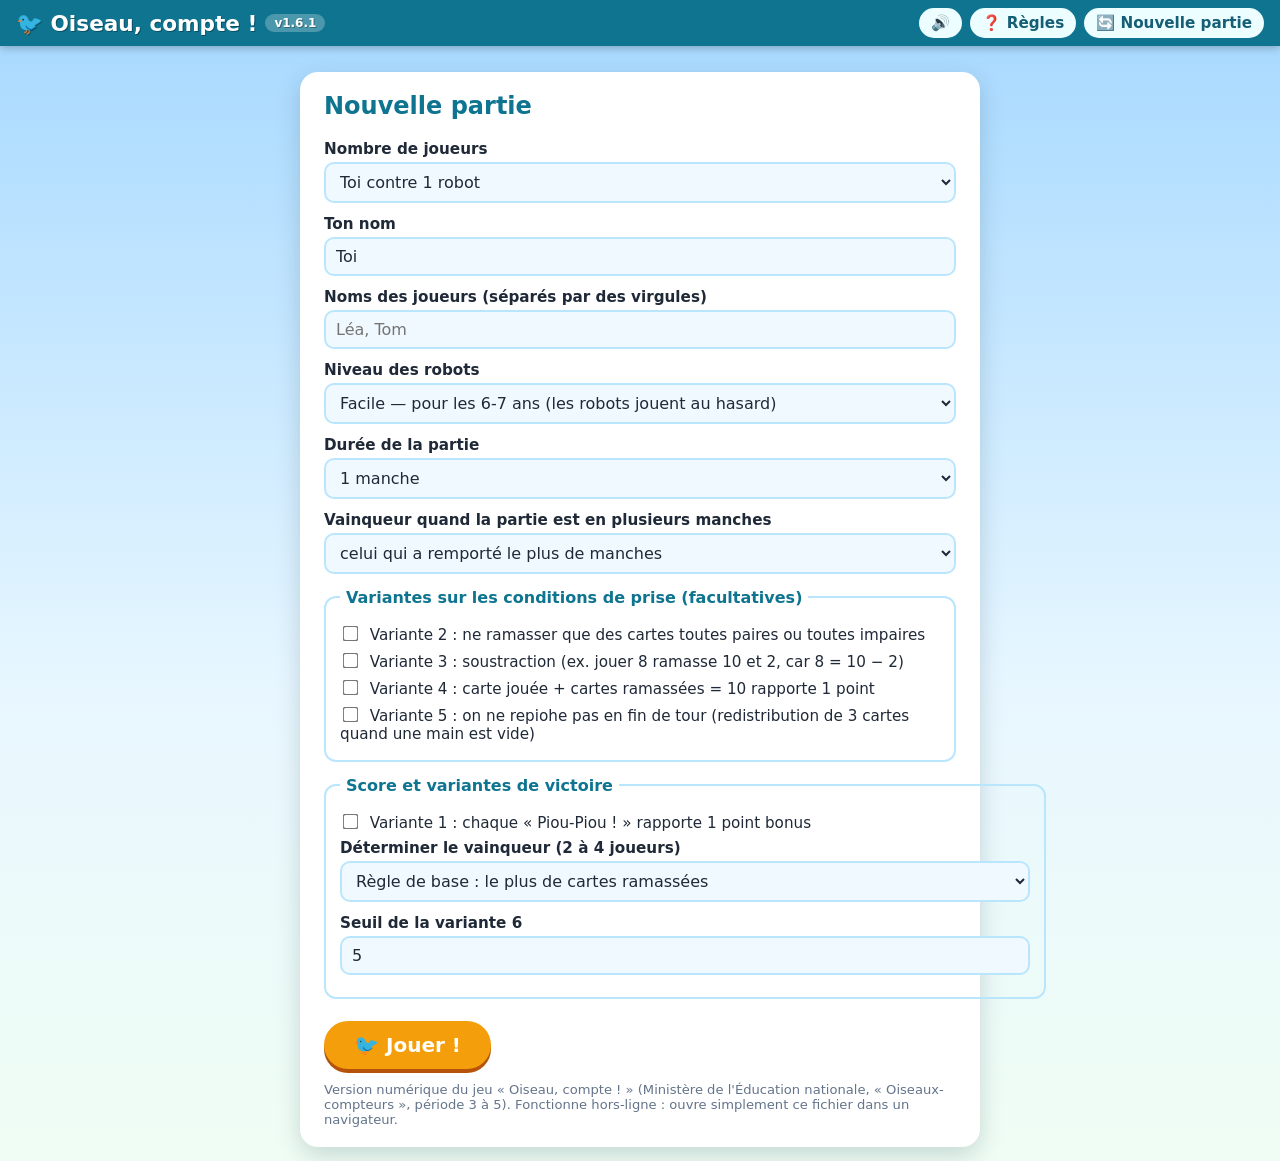
<file: index.html>
<!DOCTYPE html>
<html lang="fr">
<head>
<meta charset="utf-8">
<meta name="viewport" content="width=device-width, initial-scale=1">
<title>Oiseau, compte ! — version numérique</title>
<link rel="icon" href="data:image/svg+xml,%3Csvg xmlns='http://www.w3.org/2000/svg' viewBox='0 0 100 100'%3E%3Ctext y='.9em' font-size='90'%3E%F0%9F%90%A6%3C/text%3E%3C/svg%3E">
<link rel="stylesheet" href="style.css">
</head>
<body>

<header id="topbar">
  <h1>🐦 Oiseau, compte ! <span id="ver" class="ver"></span></h1>
  <div class="top-actions">
    <button id="btn-sound" class="chip-btn" title="Activer / couper le son">🔊</button>
    <button id="btn-rules" class="chip-btn" title="Afficher les règles du jeu">❓ Règles</button>
    <button id="btn-new" class="chip-btn" title="Retour au menu">🔄 Nouvelle partie</button>
  </div>
</header>

<main id="app">

  <!-- ============ Menu de configuration ============ -->
  <section id="screen-menu" class="screen">
    <div class="panel menu-panel">
      <h2>Nouvelle partie</h2>

      <div class="field">
        <label for="cfg-players">Nombre de joueurs</label>
        <select id="cfg-players">
          <option value="1">Solo — 1 joueur (défi « Piou-Piou ! »)</option>
          <option value="2" selected>Toi contre 1 robot</option>
          <option value="3">Toi contre 2 robots</option>
          <option value="4">Toi contre 3 robots</option>
          <option value="2h">2 joueurs humains sur cette tablette</option>
          <option value="3h">3 joueurs humains sur cette tablette</option>
          <option value="4h">4 joueurs humains sur cette tablette</option>
        </select>
      </div>

      <div class="field" id="field-name">
        <label for="cfg-name">Ton nom</label>
        <input id="cfg-name" type="text" value="Toi" maxlength="16" autocomplete="off">
      </div>

      <div class="field" id="field-names" hidden>
        <label for="cfg-names">Noms des joueurs (séparés par des virgules)</label>
        <input id="cfg-names" type="text" placeholder="Léa, Tom" autocomplete="off">
      </div>

      <div class="field" id="field-difficulty">
        <label for="cfg-difficulty">Niveau des robots</label>
        <select id="cfg-difficulty">
          <option value="easy" selected>Facile — pour les 6-7 ans (les robots jouent au hasard)</option>
          <option value="normal">Normal — les robots jouent le meilleur pli</option>
        </select>
      </div>

      <div class="field" id="field-rounds">
        <label for="cfg-rounds">Durée de la partie</label>
        <select id="cfg-rounds">
          <option value="1" selected>1 manche</option>
          <option value="3">3 manches</option>
          <option value="5">5 manches</option>
        </select>
      </div>

      <div class="field" id="field-matchmode">
        <label for="cfg-matchmode">Vainqueur quand la partie est en plusieurs manches</label>
        <select id="cfg-matchmode">
          <option value="manches" selected>celui qui a remporté le plus de manches</option>
          <option value="cumul">celui qui a le plus de points au total (cumul des manches)</option>
        </select>
      </div>

      <fieldset>
        <legend>Variantes sur les conditions de prise (facultatives)</legend>
        <label class="check"><input type="checkbox" id="v-parity"> Variante 2 : ne ramasser que des cartes toutes paires ou toutes impaires</label>
        <label class="check"><input type="checkbox" id="v-sub"> Variante 3 : soustraction (ex. jouer 8 ramasse 10 et 2, car 8 = 10 − 2)</label>
        <label class="check"><input type="checkbox" id="v-comp10"> Variante 4 : carte jouée + cartes ramassées = 10 rapporte 1 point</label>
        <label class="check"><input type="checkbox" id="v-nodraw"> Variante 5 : on ne repiohe pas en fin de tour (redistribution de 3 cartes quand une main est vide)</label>
      </fieldset>

      <fieldset>
        <legend>Score et variantes de victoire</legend>
        <label class="check"><input type="checkbox" id="v-pioupoint"> Variante 1 : chaque « Piou-Piou ! » rapporte 1 point bonus</label>
        <div class="field" id="field-scoring">
          <label for="cfg-scoring">Déterminer le vainqueur (2 à 4 joueurs)</label>
          <select id="cfg-scoring">
            <option value="cards" selected>Règle de base : le plus de cartes ramassées</option>
            <option value="le5">Variante 6 : le plus de cartes de valeur inférieure ou égale au seuil</option>
            <option value="piles10">Variante 7 : le plus de piles de cartes dont la somme vaut 10</option>
            <option value="sum">Variante 8 : la plus grande somme des valeurs ramassées</option>
            <option value="suite">Variante 9a : la plus grande suite (toutes couleurs confondues)</option>
            <option value="suiteMono">Variante 9b : la plus grande suite de cartes de même couleur</option>
            <option value="points10">Variante 10 : 1 point par paire de même valeur + 1 point par couleur majoritaire</option>
            <option value="pointsCarres">Variante 10 enrichie : 1 / 4 / 9 / 16 points (seule, paire, brelan, carré)</option>
          </select>
        </div>
        <div class="field" id="field-seuil" hidden>
          <label for="cfg-seuil">Seuil de la variante 6</label>
          <input id="cfg-seuil" type="number" min="1" max="10" value="5">
        </div>
      </fieldset>

      <button id="btn-play" class="big-btn">🐦 Jouer !</button>
      <p class="hint">Version numérique du jeu « Oiseau, compte ! » (Ministère de l'Éducation nationale, « Oiseaux-compteurs », période 3 à 5). Fonctionne hors-ligne : ouvre simplement ce fichier dans un navigateur.</p>
    </div>
  </section>

  <!-- ============ Écran de jeu ============ -->
  <section id="screen-game" class="screen" hidden>
    <div id="scorebar"></div>
    <div id="opponents"></div>
    <div id="table-area">
      <div id="pioche" title="La pioche"></div>
      <div id="voliere-wrap">
        <div class="voliere-label">La volière (cartes exposées au centre)</div>
        <div id="voliere"></div>
      </div>
    </div>
    <div id="message"></div>
    <div id="hand-wrap">
      <div id="pile-human" class="pile" title="Tes cartes ramassées"></div>
      <div class="hand-col">
        <div class="hand-label" id="hand-label">Ta main</div>
        <div id="hand"></div>
      </div>
    </div>
    <div id="log"></div>
  </section>

</main>

<!-- ============ Modale : règles ============ -->
<div id="modal-rules" class="modal" hidden>
  <div class="panel modal-panel">
    <h2>🐦 Règles du jeu « Oiseau, compte ! »</h2>
    <div id="rules-active"></div>
    <ol class="rules-list">
      <li><strong>Matériel :</strong> 40 cartes — les valeurs 1 à 10, chacune en 4 couleurs (bleu, jaune, orange, violet).</li>
      <li><strong>Mise en place :</strong> chaque joueur reçoit <strong>3 cartes</strong> en main ; <strong>4 cartes</strong> sont exposées au centre de la table : <strong>la volière</strong>. Le reste forme la pioche. Si 3 ou 4 cartes « 10 » sont exposées, on les remet dans la pioche, on mélange et on expose 4 nouvelles cartes.</li>
      <li><strong>Déroulement :</strong> à son tour, le joueur choisit une de ses 3 cartes pour <strong>faire un pli</strong> (ramasser des cartes de la volière) :
        <ul>
          <li>ramasser une carte exposée de <strong>valeur identique</strong> à la carte jouée (cette prise est <strong>prioritaire</strong>) ;</li>
          <li>ou ramasser des cartes exposées dont la <strong>somme des valeurs est égale</strong> à la valeur de la carte jouée.</li>
        </ul>
      </li>
      <li>Le pli réussi : les cartes ramassées + la carte jouée sont posées à côté du joueur. <strong>Si le joueur ramasse toutes les cartes de la volière, il dit « Piou-Piou ! »</strong></li>
      <li>Si aucun pli n'est possible, le joueur <strong>pose une de ses cartes</strong> dans la volière.</li>
      <li>En fin de tour, le joueur <strong>repiohe une carte</strong> pour avoir de nouveau 3 cartes en main. Si la volière est vide au début de son tour, le joueur suivant pose une carte au centre.</li>
      <li><strong>Fin de la manche :</strong> quand la pioche est épuisée, on joue jusqu'à ce que les mains soient vides. Les cartes restées dans la volière ne comptent pas.</li>
      <li><strong>Vainqueur :</strong> à 2-4 joueurs, celui qui a le plus de cartes (ou la variante de victoire choisie). En solo, le défi est de réaliser le plus de « Piou-Piou ! ».</li>
    </ol>
    <button class="big-btn" id="btn-close-rules">J'ai compris !</button>
  </div>
</div>

<!-- ============ Modale : fin de manche / de match ============ -->
<div id="modal-end" class="modal" hidden>
  <div class="panel modal-panel">
    <h2 id="end-title">Fin de la manche</h2>
    <div id="end-body"></div>
    <div id="end-buttons" class="end-buttons"></div>
  </div>
</div>

<div id="piou-banner" hidden></div>

<script src="engine.js"></script>
<script src="ui.js"></script>
</body>
</html>
</file>
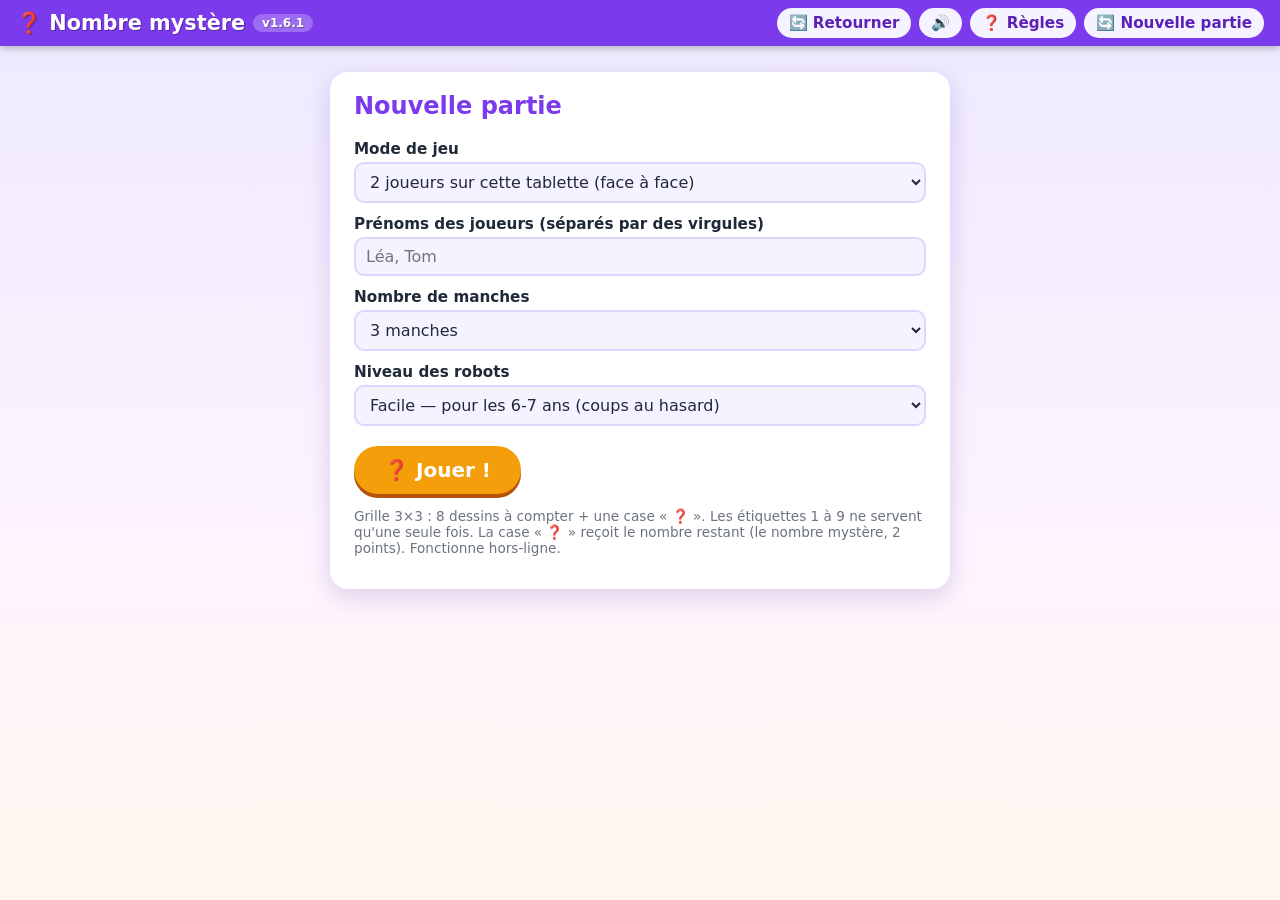
<file: nombre-mystere/index.html>
<!DOCTYPE html>
<html lang="fr">
<head>
<meta charset="utf-8">
<meta name="viewport" content="width=device-width, initial-scale=1, user-scalable=no">
<title>Nombre mystère — jeu à 2 sur une tablette</title>
<link rel="icon" href="data:image/svg+xml,%3Csvg xmlns='http://www.w3.org/2000/svg' viewBox='0 0 100 100'%3E%3Ctext y='.9em' font-size='90'%3E%E2%9D%93%3C/text%3E%3C/svg%3E">
<link rel="stylesheet" href="style.css">
</head>
<body>

<header id="topbar">
  <h1>❓ Nombre mystère <span id="ver" class="ver"></span></h1>
  <div class="top-actions">
    <button id="btn-flip" class="chip-btn" title="Retourner l'écran pour le joueur en face">🔄 Retourner</button>
    <button id="btn-sound" class="chip-btn" title="Activer / couper le son">🔊</button>
    <button id="btn-rules" class="chip-btn" title="Règles du jeu">❓ Règles</button>
    <button id="btn-new" class="chip-btn" title="Retour au menu">🔄 Nouvelle partie</button>
  </div>
</header>

<main id="app">

  <!-- ============ Menu ============ -->
  <section id="screen-menu" class="screen">
    <div class="panel menu-panel">
      <h2>Nouvelle partie</h2>

      <div class="field">
        <label for="cfg-mode">Mode de jeu</label>
        <select id="cfg-mode">
          <option value="2h" selected>2 joueurs sur cette tablette (face à face)</option>
          <option value="3h">3 joueurs sur cette tablette</option>
          <option value="4h">4 joueurs sur cette tablette</option>
          <option value="r2">Toi contre 1 robot</option>
          <option value="r3">Toi contre 2 robots</option>
          <option value="r4">Toi contre 3 robots</option>
        </select>
      </div>

      <div class="field" id="field-names" hidden>
        <label for="cfg-names">Prénoms des joueurs (séparés par des virgules)</label>
        <input id="cfg-names" type="text" placeholder="Léa, Tom" autocomplete="off">
      </div>

      <div class="field">
        <label for="cfg-rounds">Nombre de manches</label>
        <select id="cfg-rounds">
          <option value="1">1 manche</option>
          <option value="3" selected>3 manches</option>
          <option value="5">5 manches</option>
        </select>
      </div>

      <div class="field" id="field-difficulty" hidden>
        <label for="cfg-difficulty">Niveau des robots</label>
        <select id="cfg-difficulty">
          <option value="easy" selected>Facile — pour les 6-7 ans (coups au hasard)</option>
          <option value="normal">Normal — toujours la bonne étiquette</option>
        </select>
      </div>

      <button id="btn-play" class="big-btn">❓ Jouer !</button>
      <p class="hint">Grille 3×3 : 8 dessins à compter + une case « ❓ ». Les étiquettes 1 à 9 ne servent qu'une seule fois. La case « ❓ » reçoit le nombre restant (le nombre mystère, 2 points). Fonctionne hors-ligne.</p>
    </div>
  </section>

  <!-- ============ Écran de jeu ============ -->
  <section id="screen-game" class="screen" hidden>
    <div id="game-flip">
      <div id="scorebar"></div>
      <div id="board-wrap">
        <div id="grid"></div>
      </div>
      <div id="message"></div>
      <div id="pad-wrap">
        <div class="pad-label">Étiquettes (1 à 9, chacune une seule fois)</div>
        <div id="pad"></div>
      </div>
      <div id="log"></div>
    </div>
  </section>

</main>

<!-- ============ Modale règles ============ -->
<div id="modal-rules" class="modal" hidden>
  <div class="panel modal-panel">
    <h2>❓ Règles de « Nombre mystère »</h2>
    <ol class="rules-list">
      <li>La grille compte <strong>9 cases (3×3)</strong> : <strong>8 dessins</strong> et une case <strong>« ❓ »</strong>.</li>
      <li>Chaque dessin représente une <strong>quantité</strong> : compte les objets dessinés et pose l'<strong>étiquette-nombre</strong> correspondante sur la case.</li>
      <li>Les nombres de <strong>1 à 9</strong> ne servent <strong>qu'une seule fois</strong> chacun.</li>
      <li>Le <strong>nombre mystère</strong> est l'étiquette restante : elle va sur la case « ❓ » et rapporte <strong>2 points</strong> (les autres : 1 point).</li>
      <li>À son tour, le joueur choisit une étiquette (1-9 encore disponible) puis une case encore vide. Bonne étiquette = posée ; mauvaise = on passe la main.</li>
      <li>La manche se termine quand les 9 cases sont étiquetées. Vainqueur du match : le plus grand total de points sur toutes les manches.</li>
      <li>À 2 sur la même tablette : chacun joue à son tour ; entre les tours, passe la tablette (écran « Passe la tablette à… ») et utilise 🔄 <strong>Retourner</strong> pour que le joueur en face voie l'écran dans le bon sens.</li>
    </ol>
    <button class="big-btn" id="btn-close-rules">J'ai compris !</button>
  </div>
</div>

<!-- ============ Modale fin ============ -->
<div id="modal-end" class="modal" hidden>
  <div class="panel modal-panel">
    <h2 id="end-title">Fin de la manche</h2>
    <div id="end-body"></div>
    <div id="end-buttons" class="end-buttons"></div>
  </div>
</div>

<div id="myst-banner" hidden></div>

<script src="engine.js"></script>
<script src="ui.js"></script>
</body>
</html>
</file>
<file: style.css>
:root {
  --bleu: #2f6fed;
  --jaune: #eab308;
  --orange: #f2762e;
  --violet: #8b5cf6;
  --ink: #1f2937;
  --sky1: #a5d8ff;
  --sky2: #e8f7ff;
}

* { box-sizing: border-box; }

html, body { margin: 0; padding: 0; }

body {
  font-family: "Comic Sans MS", "Chalkboard SE", "Segoe UI", system-ui, sans-serif;
  background: linear-gradient(180deg, var(--sky1) 0%, var(--sky2) 60%, #f0fdf4 100%);
  color: var(--ink);
  min-height: 100vh;
}

/* ---------- Barre du haut ---------- */
#topbar {
  display: flex;
  align-items: center;
  justify-content: space-between;
  gap: 10px;
  padding: 8px 16px;
  background: #0e7490;
  color: #fff;
  box-shadow: 0 2px 8px rgba(0, 0, 0, .25);
  position: sticky;
  top: 0;
  z-index: 20;
}
#topbar h1 { font-size: 1.35rem; margin: 0; text-shadow: 1px 1px 0 rgba(0,0,0,.3); display: flex; align-items: center; gap: 8px; }
.ver { font-size: .75rem; font-weight: 800; background: rgba(255,255,255,.25); padding: 2px 9px; border-radius: 999px; }
.top-actions { display: flex; gap: 8px; }
.chip-btn {
  font-family: inherit;
  font-size: .95rem;
  border: none;
  border-radius: 999px;
  padding: 6px 12px;
  background: #ecfeff;
  color: #155e75;
  font-weight: 700;
  cursor: pointer;
}
.chip-btn:hover { background: #fff; }

/* ---------- Écrans ---------- */
.screen { padding: 14px; }
#screen-menu { display: flex; justify-content: center; }

.panel {
  background: #fff;
  border-radius: 18px;
  padding: 20px 24px;
  box-shadow: 0 8px 24px rgba(2, 44, 60, .18);
}
.menu-panel { max-width: 680px; width: 100%; margin-top: 12px; }
.menu-panel h2 { margin-top: 0; color: #0e7490; }

.field { display: flex; flex-direction: column; gap: 4px; margin-bottom: 12px; }
.field label { font-weight: 700; font-size: .95rem; }
.field select, .field input {
  font-family: inherit;
  font-size: 1rem;
  padding: 8px 10px;
  border: 2px solid #bae6fd;
  border-radius: 10px;
  background: #f0f9ff;
  color: var(--ink);
}
fieldset {
  border: 2px solid #bae6fd;
  border-radius: 12px;
  margin: 14px 0;
  padding: 10px 14px;
}
legend { font-weight: 700; color: #0e7490; padding: 0 6px; }
label.check { display: block; margin: 7px 0; font-size: .95rem; cursor: pointer; }
label.check input { margin-right: 8px; transform: scale(1.2); }

.big-btn {
  font-family: inherit;
  font-size: 1.25rem;
  font-weight: 800;
  border: none;
  border-radius: 999px;
  padding: 12px 30px;
  background: #f59e0b;
  color: #fff;
  cursor: pointer;
  box-shadow: 0 4px 0 #b45309;
  transition: transform .1s;
  margin-top: 8px;
}
.big-btn:hover { transform: scale(1.05); }
.big-btn:active { transform: translateY(3px); box-shadow: 0 1px 0 #b45309; }
.big-btn.secondary { background: #0e7490; box-shadow: 0 4px 0 #155e75; }
.big-btn:disabled { background: #9ca3af; box-shadow: 0 4px 0 #6b7280; cursor: not-allowed; transform: none; }

.hint { font-size: .82rem; color: #64748b; margin-bottom: 0; }

/* ---------- Barre des scores ---------- */
#scorebar {
  display: flex;
  flex-wrap: wrap;
  gap: 8px;
  align-items: center;
  justify-content: center;
  margin-bottom: 10px;
}
.score-chip {
  background: #fff;
  border: 2px solid #bae6fd;
  border-radius: 999px;
  padding: 5px 14px;
  font-size: .95rem;
  font-weight: 700;
  display: flex;
  gap: 8px;
  align-items: center;
}
.score-chip.active { border-color: #f59e0b; background: #fffbeb; box-shadow: 0 0 0 3px rgba(245, 158, 11, .25); }
.score-chip.out { opacity: .55; }
.score-chip .round-tag { color: #0e7490; }

/* ---------- Adversaires ---------- */
#opponents { display: flex; flex-wrap: wrap; gap: 10px; justify-content: center; margin-bottom: 10px; }
.opponent {
  background: rgba(255, 255, 255, .9);
  border: 2px solid #bae6fd;
  border-radius: 14px;
  padding: 8px 14px;
  text-align: center;
  min-width: 130px;
}
.opponent.active { border-color: #f59e0b; box-shadow: 0 0 0 3px rgba(245, 158, 11, .25); }
.opponent .opp-name { font-weight: 800; margin-bottom: 4px; }
.opponent .backs { display: flex; gap: 3px; justify-content: center; margin-bottom: 5px; }
.opponent .stats { font-size: .85rem; color: #334155; display: flex; gap: 10px; justify-content: center; }

/* ---------- Table (pioche + volière) ---------- */
#table-area { display: flex; gap: 16px; justify-content: center; align-items: center; flex-wrap: wrap; margin-bottom: 10px; }
#pioche { text-align: center; }
#pioche .pioche-count { font-size: .8rem; font-weight: 700; color: #0e7490; margin-top: 4px; }
#voliere-wrap { flex: 1; min-width: 280px; max-width: 760px; }
.voliere-label, .hand-label { text-align: center; font-weight: 800; color: #0e7490; margin-bottom: 6px; font-size: .95rem; }
#voliere {
  display: flex;
  flex-wrap: wrap;
  gap: 10px;
  justify-content: center;
  align-items: center;
  min-height: 140px;
  padding: 14px;
  background: rgba(255, 255, 255, .55);
  border: 3px dashed #7dd3fc;
  border-radius: 16px;
}
#voliere:empty::after { content: "La volière est vide…"; color: #64748b; font-size: .9rem; }

/* ---------- Cartes ---------- */
.card {
  width: 84px;
  height: 118px;
  border-radius: 12px;
  position: relative;
  overflow: hidden;
  background: #fff;
  border: 4px solid #999;
  box-shadow: 0 3px 6px rgba(0, 0, 0, .25);
  display: flex;
  align-items: center;
  justify-content: center;
  user-select: none;
  transition: transform .12s ease;
  flex: 0 0 auto;
}
.card-img {
  position: absolute;
  inset: 0;
  width: 100%;
  height: 100%;
  object-fit: cover;
  border-radius: 8px;
  pointer-events: none;
}
.card .val { font-size: 2.1rem; font-weight: 800; }
.card .bird { position: absolute; top: 3px; left: 50%; transform: translateX(-50%); font-size: 1.05rem; }
.card .corner { position: absolute; font-size: .78rem; font-weight: 800; }
.card .corner.tl { top: 3px; left: 6px; }
.card .corner.br { bottom: 3px; right: 6px; transform: rotate(180deg); }
.card.c-bleu   { border-color: var(--bleu);   background: linear-gradient(160deg, #dbeafe, #93c5fd); }
.card.c-jaune  { border-color: var(--jaune);  background: linear-gradient(160deg, #fef9c3, #fde047); }
.card.c-orange { border-color: var(--orange); background: linear-gradient(160deg, #ffedd5, #fdba74); }
.card.c-violet { border-color: var(--violet); background: linear-gradient(160deg, #ede9fe, #c4b5fd); }
.card.back {
  border-color: #134e4a;
  background: repeating-linear-gradient(45deg, #0f766e 0 8px, #115e59 8px 16px);
}
.card.back .back-bird { font-size: 1.5rem; }
.card.small { width: 42px; height: 60px; border-width: 3px; border-radius: 8px; }
.card.small .val { font-size: 1.05rem; }
.card.small .bird { font-size: .65rem; top: 2px; }
.card.small .corner { display: none; }
.card.small.back .back-bird { font-size: .85rem; }

#hand { display: flex; gap: 14px; justify-content: center; flex-wrap: wrap; }
#hand .card { width: 104px; height: 146px; }
#hand .card .val { font-size: 2.6rem; }
#hand .card.clickable { cursor: pointer; }
#hand .card.clickable:hover { transform: translateY(-12px) scale(1.05); box-shadow: 0 8px 14px rgba(0, 0, 0, .3); }
#hand .card.selected { transform: translateY(-16px); outline: 5px solid #f59e0b; }
#voliere .card.clickable { cursor: pointer; }
#voliere .card.clickable:hover { transform: translateY(-8px); }
#voliere .card.selected { transform: translateY(-14px); outline: 5px solid #f59e0b; }

/* ---------- Message + boutons d'action ---------- */
#message {
  text-align: center;
  font-weight: 700;
  font-size: 1.05rem;
  min-height: 2.2em;
  margin: 6px auto 10px;
  max-width: 760px;
  display: flex;
  flex-direction: column;
  align-items: center;
  gap: 8px;
}
#message .actions { display: flex; gap: 10px; }
.action-btn {
  font-family: inherit;
  font-size: 1rem;
  font-weight: 800;
  border: none;
  border-radius: 999px;
  padding: 8px 20px;
  cursor: pointer;
  color: #fff;
  background: #16a34a;
  box-shadow: 0 3px 0 #15803d;
}
.action-btn:disabled { background: #9ca3af; box-shadow: 0 3px 0 #6b7280; cursor: not-allowed; }
.action-btn.cancel { background: #64748b; box-shadow: 0 3px 0 #475569; }
#message.flash { color: #dc2626; }

/* ---------- Journal ---------- */
#log {
  max-width: 760px;
  margin: 10px auto 20px;
  max-height: 110px;
  overflow-y: auto;
  background: rgba(255, 255, 255, .65);
  border-radius: 10px;
  padding: 6px 12px;
  font-size: .82rem;
  color: #334155;
}
#log .log-line { padding: 1px 0; border-bottom: 1px dashed #e2e8f0; }
#log .log-line:last-child { border-bottom: none; }

/* ---------- Modales ---------- */
.modal {
  position: fixed;
  inset: 0;
  background: rgba(15, 23, 42, .55);
  display: flex;
  align-items: center;
  justify-content: center;
  z-index: 50;
  padding: 16px;
}
.modal[hidden] { display: none; }
.modal-panel { max-width: 640px; width: 100%; max-height: 88vh; overflow-y: auto; }
.modal-panel h2 { margin-top: 0; color: #0e7490; }
.rules-list { line-height: 1.45; font-size: .95rem; padding-left: 20px; }
.rules-list li { margin-bottom: 8px; }
.rules-list ul { margin: 4px 0 0; }
#rules-active { background: #fffbeb; border: 2px solid #fde68a; border-radius: 10px; padding: 8px 12px; font-size: .88rem; margin-bottom: 10px; }
#rules-active:empty { display: none; }

.end-buttons { display: flex; gap: 10px; flex-wrap: wrap; margin-top: 14px; }
table.score-table { border-collapse: collapse; width: 100%; margin: 10px 0; font-size: .95rem; }
table.score-table th, table.score-table td { border: 1px solid #e2e8f0; padding: 6px 10px; text-align: left; }
table.score-table th { background: #f0f9ff; }
table.score-table tr.winner td { background: #fef9c3; font-weight: 800; }
.solo-score { font-size: 2rem; font-weight: 800; text-align: center; color: #b45309; margin: 10px 0; }
.match-block { margin-top: 12px; border-top: 2px dashed #bae6fd; padding-top: 8px; }
.captured-block { margin-top: 14px; }
.captured-block h3 { margin: 0 0 6px; font-size: 1rem; color: #0e7490; }
.captured-row { display: flex; flex-wrap: wrap; gap: 6px; padding: 8px; background: #f0f9ff; border-radius: 10px; border: 1px solid #bae6fd; }

/* ---------- Bannière Piou-Piou ---------- */
#piou-banner {
  position: fixed;
  top: 18%;
  left: 50%;
  transform: translateX(-50%);
  background: linear-gradient(160deg, #fde047, #f59e0b);
  color: #7c2d12;
  font-size: 2.2rem;
  font-weight: 900;
  padding: 18px 36px;
  border-radius: 999px;
  border: 5px solid #fff;
  box-shadow: 0 10px 30px rgba(0, 0, 0, .35);
  z-index: 100;
  animation: bounce .5s ease;
  text-align: center;
}
#piou-banner[hidden] { display: none; }
@keyframes bounce {
  0% { transform: translateX(-50%) scale(.3); }
  60% { transform: translateX(-50%) scale(1.15); }
  100% { transform: translateX(-50%) scale(1); }
}

/* ---------- Animations, piles et glisser-déposer ---------- */
#hand-wrap { display: flex; align-items: center; justify-content: center; gap: 22px; }
.hand-col { display: flex; flex-direction: column; align-items: center; }
.pile { display: flex; flex-direction: column; align-items: center; gap: 4px; min-width: 56px; }
.pile-count { font-size: .85rem; font-weight: 800; color: #0e7490; }
.card.ghost { box-shadow: 0 12px 24px rgba(0, 0, 0, .35); }
.card.dragging { opacity: .35; }
#table-area.drop-zone #voliere { border-color: #f59e0b; border-style: solid; background: rgba(253, 224, 71, .35); }

/* ---------- Petit écran ---------- */
@media (max-width: 640px) {
  #topbar h1 { font-size: 1.05rem; }
  .card { width: 66px; height: 94px; }
  #hand .card { width: 84px; height: 118px; }
  #hand .card .val { font-size: 2rem; }
  .card .val { font-size: 1.6rem; }
  #piou-banner { font-size: 1.4rem; padding: 12px 22px; }
}
</file>
<file: nombre-mystere/style.css>
:root {
  --ink: #1f2937;
  --accent: #7c3aed;
  --accent2: #f59e0b;
}
* { box-sizing: border-box; }
html, body { margin: 0; padding: 0; }
body {
  font-family: "Comic Sans MS", "Chalkboard SE", "Segoe UI", system-ui, sans-serif;
  background: linear-gradient(180deg, #ede9fe 0%, #fdf4ff 60%, #fff7ed 100%);
  color: var(--ink);
  min-height: 100vh;
}

#topbar {
  display: flex; align-items: center; justify-content: space-between; gap: 10px;
  padding: 8px 16px; background: var(--accent); color: #fff;
  box-shadow: 0 2px 8px rgba(0,0,0,.25); position: sticky; top: 0; z-index: 20;
}
#topbar h1 { font-size: 1.3rem; margin: 0; text-shadow: 1px 1px 0 rgba(0,0,0,.3); display: flex; align-items: center; gap: 8px; }
.ver { font-size: .75rem; font-weight: 800; background: rgba(255,255,255,.25); padding: 2px 9px; border-radius: 999px; }
.top-actions { display: flex; gap: 8px; flex-wrap: wrap; }
.chip-btn {
  font-family: inherit; font-size: .95rem; border: none; border-radius: 999px;
  padding: 6px 12px; background: #f5f3ff; color: #5b21b6; font-weight: 700; cursor: pointer;
}
.chip-btn:hover { background: #fff; }

.screen { padding: 14px; }
#screen-menu { display: flex; justify-content: center; }
.panel { background: #fff; border-radius: 18px; padding: 20px 24px; box-shadow: 0 8px 24px rgba(76, 29, 149, .18); }
.menu-panel { max-width: 620px; width: 100%; margin-top: 12px; }
.menu-panel h2 { margin-top: 0; color: var(--accent); }
.field { display: flex; flex-direction: column; gap: 4px; margin-bottom: 12px; }
.field label { font-weight: 700; font-size: .95rem; }
.field select, .field input {
  font-family: inherit; font-size: 1rem; padding: 8px 10px;
  border: 2px solid #ddd6fe; border-radius: 10px; background: #f5f3ff; color: var(--ink);
}
.big-btn {
  font-family: inherit; font-size: 1.25rem; font-weight: 800; border: none; border-radius: 999px;
  padding: 12px 30px; background: var(--accent2); color: #fff; cursor: pointer;
  box-shadow: 0 4px 0 #b45309; transition: transform .1s; margin-top: 8px;
}
.big-btn:hover { transform: scale(1.05); }
.big-btn.secondary { background: var(--accent); box-shadow: 0 4px 0 #5b21b6; }
.hint { font-size: .85rem; color: #6b7280; }

/* ---------- Écran de jeu ---------- */
#game-flip { transition: transform .3s ease; max-width: 640px; margin: 0 auto; }
#game-flip.flipped { transform: rotate(180deg); }

#scorebar { display: flex; flex-wrap: wrap; gap: 8px; justify-content: center; margin-bottom: 10px; }
.score-chip {
  background: #fff; border: 2px solid #ddd6fe; border-radius: 999px; padding: 5px 14px;
  font-size: .95rem; font-weight: 700; display: flex; gap: 8px; align-items: center;
}
.score-chip.active { border-color: var(--accent2); background: #fffbeb; box-shadow: 0 0 0 3px rgba(245,158,11,.25); }
.score-chip .round-tag { color: var(--accent); }

#board-wrap { display: flex; justify-content: center; }
#grid {
  display: grid; grid-template-columns: repeat(3, minmax(84px, 1fr)); gap: 10px;
  width: 100%; max-width: 460px;
}
.cell {
  position: relative; aspect-ratio: 1; background: #fff; border: 3px solid #c4b5fd;
  border-radius: 16px; display: flex; align-items: center; justify-content: center;
  cursor: pointer; user-select: none; box-shadow: 0 3px 6px rgba(76,29,149,.15);
  transition: transform .12s ease, border-color .12s ease;
}
.cell:hover { transform: scale(1.03); }
.cell.mystery { border-color: var(--accent2); background: #fffbeb; }
.cell.selected { outline: 4px solid var(--accent2); transform: scale(1.04); }
.cell.placed { cursor: default; border-color: #a78bfa; background: #f5f3ff; }
.cell .draw { font-size: 1.5rem; line-height: 1.15; text-align: center; word-break: break-all; padding: 4px; }
.cell.mystery .draw { font-size: 2.2rem; }
.cell .slot {
  position: absolute; right: 6px; bottom: 6px; min-width: 30px; height: 30px;
  border-radius: 999px; background: #ede9fe; border: 2px solid #a78bfa;
  display: flex; align-items: center; justify-content: center;
  font-weight: 900; font-size: 1.05rem; color: #5b21b6; padding: 0 6px;
}
.cell.placed .slot { background: var(--accent); border-color: var(--accent); color: #fff; }
.cell.mystery.placed .slot { background: var(--accent2); border-color: var(--accent2); color: #fff; }
@keyframes pop { 0% { transform: scale(.6); } 60% { transform: scale(1.15); } 100% { transform: scale(1); } }
.cell.pop { animation: pop .35s ease; }
@keyframes shake { 0%,100% { transform: translateX(0); } 25% { transform: translateX(-8px); } 75% { transform: translateX(8px); } }
.cell.shake { animation: shake .3s ease; border-color: #ef4444; }

/* ---------- Message ---------- */
#message {
  text-align: center; font-weight: 700; font-size: 1.05rem; min-height: 2.4em;
  margin: 12px auto 8px; max-width: 560px; display: flex; flex-direction: column;
  align-items: center; gap: 8px;
}
#message.flash { color: #dc2626; }
.action-btn {
  font-family: inherit; font-size: 1.05rem; font-weight: 800; border: none; border-radius: 999px;
  padding: 10px 22px; cursor: pointer; color: #fff; background: #16a34a; box-shadow: 0 3px 0 #15803d;
}
.action-btn.reveal-btn { background: var(--accent); box-shadow: 0 3px 0 #5b21b6; font-size: 1.2rem; }

/* ---------- Pad d'étiquettes ---------- */
#pad-wrap { text-align: center; }
.pad-label { font-weight: 800; color: var(--accent); font-size: .9rem; margin-bottom: 6px; }
#pad { display: flex; flex-wrap: wrap; gap: 8px; justify-content: center; max-width: 460px; margin: 0 auto; }
#pad .num {
  width: 52px; height: 52px; border-radius: 999px; border: 3px solid var(--accent);
  background: #fff; color: var(--accent); font-family: inherit; font-size: 1.4rem; font-weight: 900;
  cursor: pointer; box-shadow: 0 3px 0 #c4b5fd; transition: transform .1s;
}
#pad .num:hover { transform: scale(1.1); }
#pad .num.selected { background: var(--accent); color: #fff; transform: scale(1.12); }
#pad .num.used { background: #e5e7eb; color: #9ca3af; border-color: #d1d5db; box-shadow: none; cursor: not-allowed; text-decoration: line-through; }
#pad .num:disabled { cursor: not-allowed; }

/* ---------- Journal ---------- */
#log {
  max-width: 560px; margin: 12px auto 20px; max-height: 90px; overflow-y: auto;
  background: rgba(255,255,255,.7); border-radius: 10px; padding: 6px 12px;
  font-size: .82rem; color: #4b5563;
}
#log .log-line { padding: 1px 0; border-bottom: 1px dashed #e5e7eb; }

/* ---------- Modales ---------- */
.modal {
  position: fixed; inset: 0; background: rgba(46, 16, 101, .55);
  display: flex; align-items: center; justify-content: center; z-index: 50; padding: 16px;
}
.modal[hidden] { display: none; }
.modal-panel { max-width: 560px; width: 100%; max-height: 88vh; overflow-y: auto; }
.modal-panel h2 { margin-top: 0; color: var(--accent); }
.rules-list { line-height: 1.5; font-size: .95rem; padding-left: 20px; }
.rules-list li { margin-bottom: 8px; }
.end-buttons { display: flex; gap: 10px; flex-wrap: wrap; margin-top: 14px; }
table.score-table { border-collapse: collapse; width: 100%; margin: 10px 0; font-size: .95rem; }
table.score-table th, table.score-table td { border: 1px solid #e5e7eb; padding: 6px 10px; text-align: left; }
table.score-table th { background: #f5f3ff; }
table.score-table tr.winner td { background: #fef9c3; font-weight: 800; }
#end-grid { display: grid; grid-template-columns: repeat(3, 64px); gap: 6px; justify-content: center; margin: 10px 0; }
#end-grid .mini {
  width: 64px; height: 64px; border-radius: 10px; background: #f5f3ff; border: 2px solid #c4b5fd;
  display: flex; flex-direction: column; align-items: center; justify-content: center;
  font-weight: 900; color: #5b21b6; font-size: 1.1rem;
}
#end-grid .mini .em { font-size: .8rem; font-weight: 400; }
#end-grid .mini.mystery { background: #fffbeb; border-color: var(--accent2); }
.mystery-line { text-align: center; font-weight: 800; color: #b45309; }

/* ---------- Bannière nombre mystère ---------- */
#myst-banner {
  position: fixed; top: 18%; left: 50%; transform: translateX(-50%);
  background: linear-gradient(160deg, #c4b5fd, #7c3aed); color: #fff;
  font-size: 1.8rem; font-weight: 900; padding: 16px 32px; border-radius: 999px;
  border: 5px solid #fff; box-shadow: 0 10px 30px rgba(0,0,0,.35); z-index: 100;
  animation: bounce .5s ease; text-align: center;
}
#myst-banner[hidden] { display: none; }
@keyframes bounce { 0% { transform: translateX(-50%) scale(.3); } 60% { transform: translateX(-50%) scale(1.15); } 100% { transform: translateX(-50%) scale(1); } }

@media (max-width: 560px) {
  #topbar h1 { font-size: 1.05rem; }
  #grid { grid-template-columns: repeat(3, minmax(70px, 1fr)); gap: 8px; }
  .cell .draw { font-size: 1.15rem; }
  .cell.mystery .draw { font-size: 1.8rem; }
  #pad .num { width: 46px; height: 46px; font-size: 1.2rem; }
  #myst-banner { font-size: 1.3rem; padding: 12px 22px; }
}
</file>
